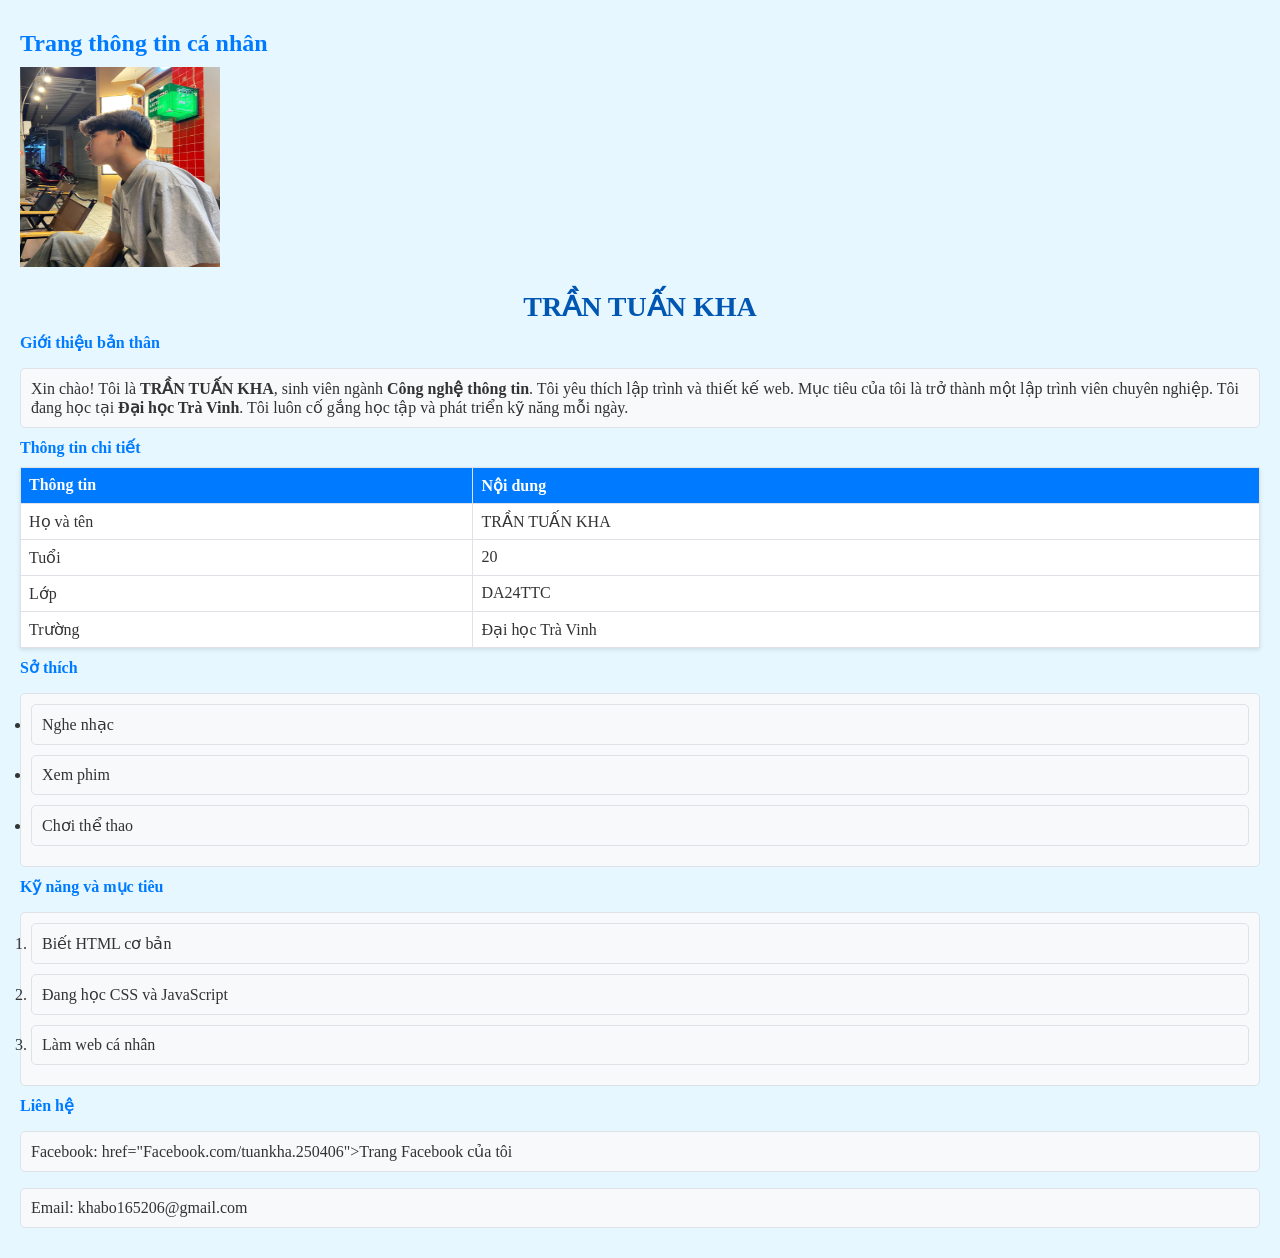
<file: html/page1.html>
﻿<!DOCTYPE html>
<html lang = "vi">
	<head>
		<title>Trang thông tin cá nhân</title>
		<meta charset = "utf-8">
		<link rel = "stylesheet" href = "../css/style1.css">
	</head>
	<body>
		
		<h2>Trang thông tin cá nhân</h2>
<img src="../assets/images/avatar.jpg" alt="Trang thông tin cá nhân" width="200" height="200">
         
        <div class="container">
        <h1>TRẦN TUẤN KHA</h1>
      

        <div class="intro">
            <div class="intro-text">
                <h4>Giới thiệu bản thân</h4>
                <p>
                    Xin chào! Tôi là <b>TRẦN TUẤN KHA</b>, sinh viên ngành 
                    <b>Công nghệ thông tin</b>. Tôi yêu thích lập trình và thiết kế web. 
                    Mục tiêu của tôi là trở thành một lập trình viên chuyên nghiệp.
                    Tôi đang học tại <b>Đại học Trà Vinh</b>. Tôi luôn cố gắng học tập 
                    và phát triển kỹ năng mỗi ngày.
                </p>
            </div>
        </div>

        <h4>Thông tin chi tiết</h4>
        <table>
            <tr>
                <th>Thông tin</th>
                <th>Nội dung</th>
            </tr>
            <tr>
                <td>Họ và tên</td>
                <td>TRẦN TUẤN KHA</td>
            </tr>
            <tr>
                <td>Tuổi</td>
                <td>20</td>
            </tr>
            <tr>
                <td>Lớp</td>
                <td>DA24TTC</td>
            </tr>
            <tr>
                <td>Trường</td>
                <td>Đại học Trà Vinh</td>
            </tr>
        </table>

        <h4>Sở thích</h4>
        <ul>
            <li>Nghe nhạc</li>
            <li>Xem phim</li>
            <li>Chơi thể thao</li>
        </ul>

        <h4>Kỹ năng và mục tiêu</h4>
        <ol>
            <li>Biết HTML cơ bản</li>
            <li>Đang học CSS và JavaScript</li>
            <li>Làm web cá nhân</li>
        </ol>

        <h4>Liên hệ</h4>
        <p>Facebook: <a> href="Facebook.com/tuankha.250406">Trang Facebook của tôi</a></p>
        <p>Email: khabo165206@gmail.com</p>
    </div>
	</body>
</html>
</file>
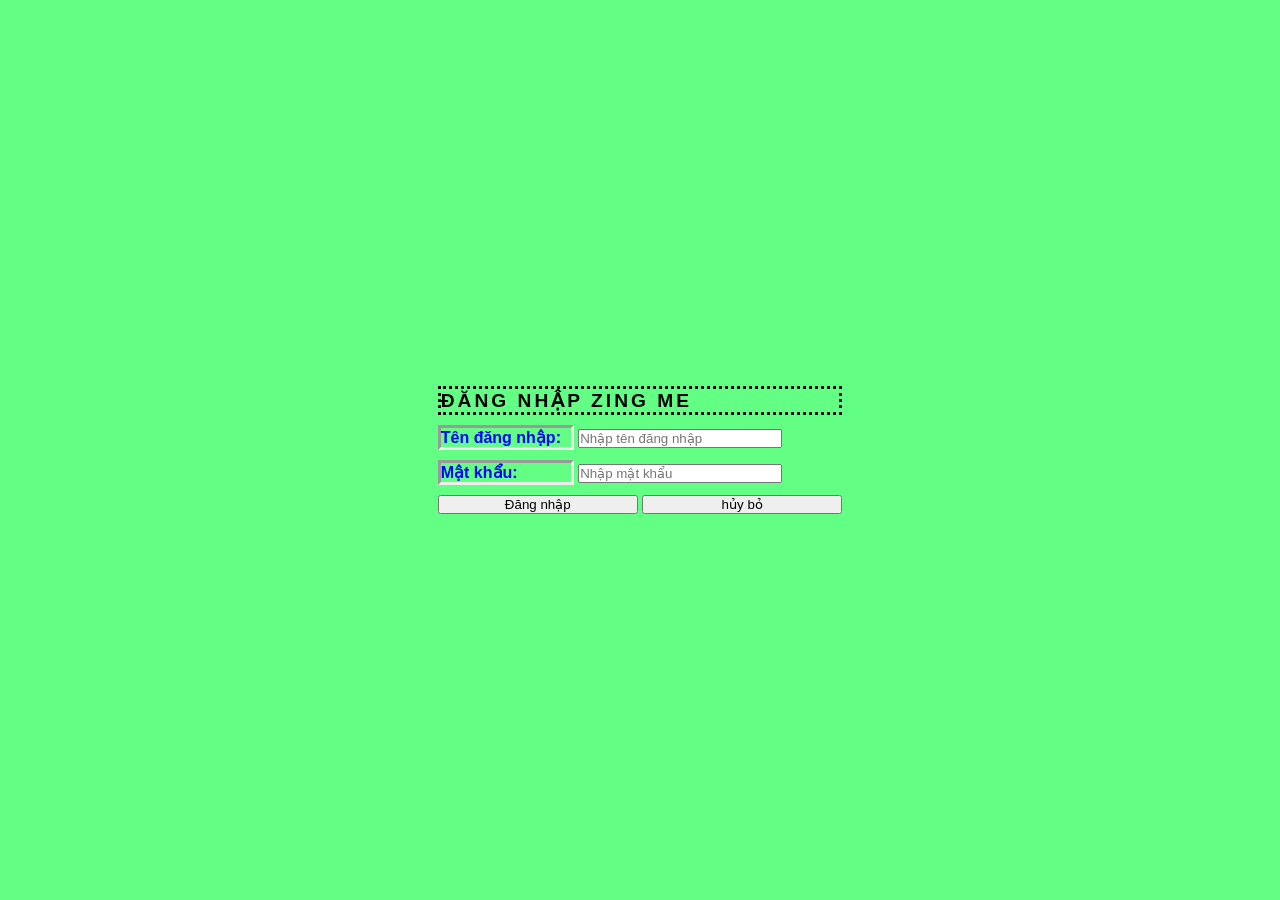
<file: html/page2.html>
<!DOCTYPE html>
<html lang = "vi">
	<head>
		<title>Trang thông tin cá nhân</title>
		<meta charset = "utf-8">
		<link rel = "stylesheet" href = "../css/style2.css">
	</head>
	<body>
         <div class="container">
            <form id ="frmlogin">
              <h3>ĐĂNG NHẬP ZING ME</h3>
              <div class = "form-group">
                <label>Tên đăng nhập: </label>
                <input class = "form-control" type = "text" id = "txtUsername" name placeholder="Nhập tên đăng nhập">
              </div>
              <div class = "form-group">
                <label for = "txtPassword">Mật khẩu: </label>
                <input class = "form-control" type = "password" id = "txtPassword" name placeholder="Nhập mật khẩu">
              </div>
              <input type = "submit" name = "sbLogin" value ="Đăng nhập">
              <input type = "reset" name = "rsCancel" value = "hủy bỏ">
            </form>
         </div>
        </body>
</html>
</file>
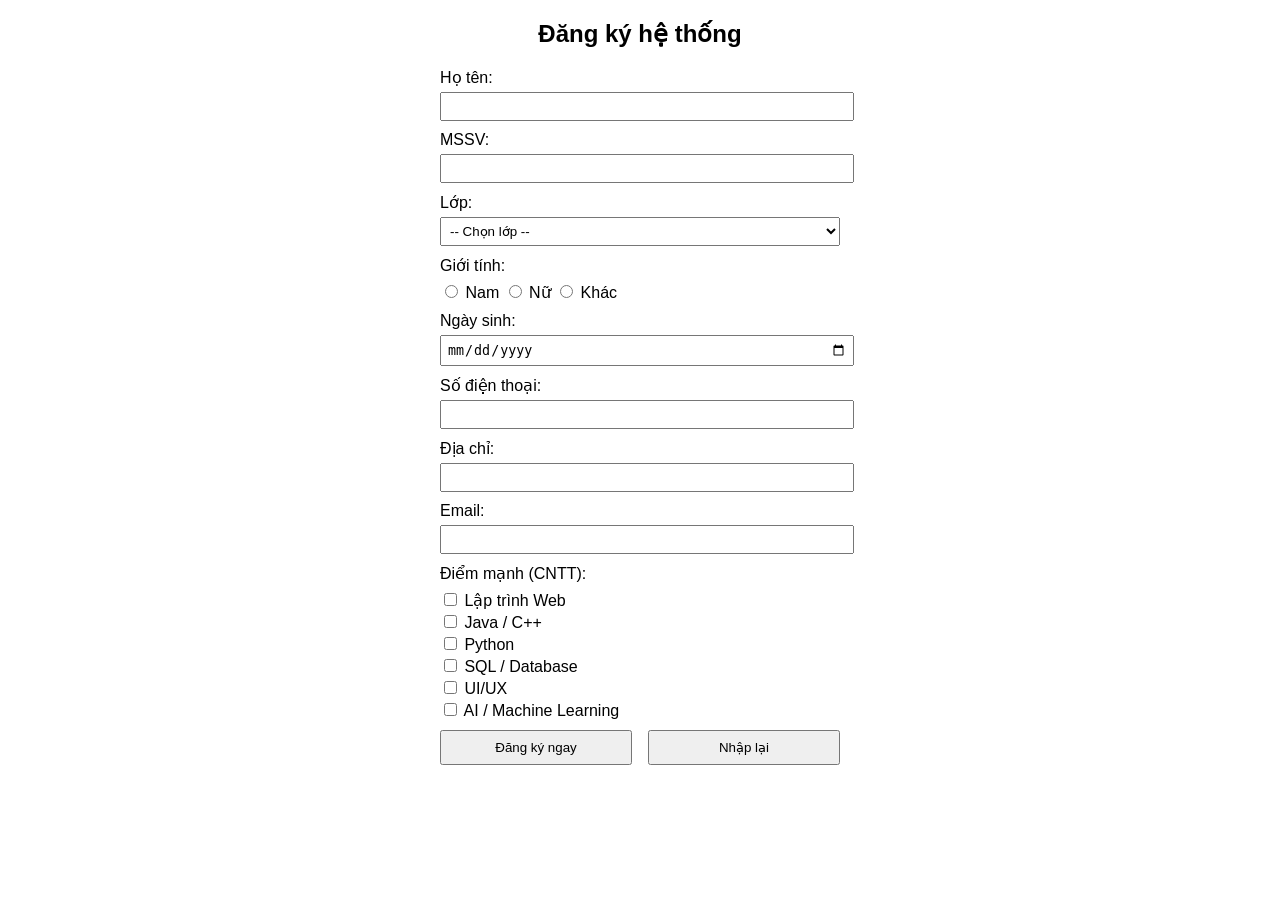
<file: html/page3.html>
<!DOCTYPE html>
<html lang="vi">
<head>
    <link rel = "stylesheet" href = "../css/style3.css">
    <meta charset="UTF-8">
    <title>Đăng ký hệ thống</title>
</head>
<body>

<div class="container">
    <h2>Đăng ký hệ thống</h2>

    <form>
        <label>Họ tên:</label>
        <input type="text" required>

        <label>MSSV:</label>
        <input type="text" required>

        <label>Lớp:</label>
        <select required>
            <option value="">-- Chọn lớp --</option>
            <option>DA24TTA</option>
            <option>DA24TTB</option>
            <option>DA24TTC</option>
            <option>DA24TTC</option>

        </select>

        <label>Giới tính:</label>
        <div class="group">
            <input type="radio" name="gender"> Nam
            <input type="radio" name="gender"> Nữ
            <input type="radio" name="gender"> Khác
        </div>

        <label>Ngày sinh:</label>
        <input type="date" required>

        
        <label>Số điện thoại:</label>
        <input type="tel" required>

        <label>Địa chỉ:</label>
        <input type="text" required>

        <label>Email:</label>
        <input type="email" required>

        <label>Điểm mạnh (CNTT):</label>
        <div class="group">
            <input type="checkbox"> Lập trình Web<br>
            <input type="checkbox"> Java / C++<br>
            <input type="checkbox"> Python<br>
            <input type="checkbox"> SQL / Database<br>
            <input type="checkbox"> UI/UX<br>
            <input type="checkbox"> AI / Machine Learning
        </div>

        <div class="btn-group">
            <button type="submit">Đăng ký ngay</button>
            <button type="reset">Nhập lại</button>
        </div>
    </form>
</div>

</body>
</html>
</file>
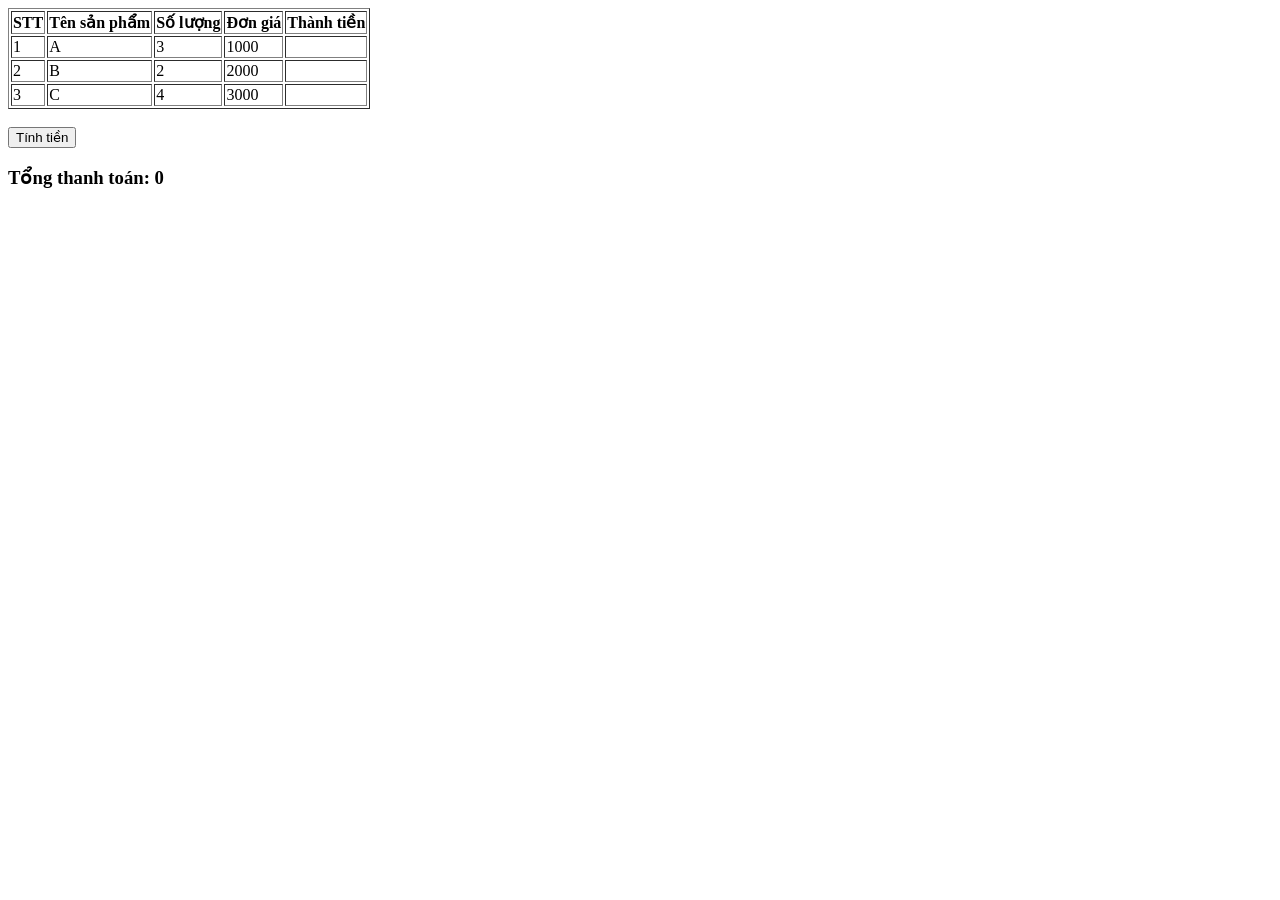
<file: html/page4.html>
<!DOCTYPE html>
<html lang="vi">
<head>
    <meta charset="UTF-8">
    <title>Tính tiền</title>
</head>
<body>

<table border="1">
    <tr>
        <th>STT</th>
        <th>Tên sản phẩm</th>
        <th>Số lượng</th>
        <th>Đơn giá</th>
        <th>Thành tiền</th>
    </tr>
    <tr>
        <td>1</td>
        <td>A</td>
        <td class="sl">3</td>
        <td class="dg">1000</td>
        <td class="tt"></td>
    </tr>
    <tr>
        <td>2</td>
        <td>B</td>
        <td class="sl">2</td>
        <td class="dg">2000</td>
        <td class="tt"></td>
    </tr>
    <tr>
        <td>3</td>
        <td>C</td>
        <td class="sl">4</td>
        <td class="dg">3000</td>
        <td class="tt"></td>
    </tr>
</table>
<br>
<button onclick="tinhTien()">Tính tiền</button>
<h3>Tổng thanh toán: <span id="TongThanhToan">0</span></h3>

<script>
function tinhTien() {
    let soLuongList = document.getElementsByClassName("sl");
    let donGiaList = document.getElementsByClassName("dg");
    let thanhTienList = document.getElementsByClassName("tt");

    let tong = 0;

for (let i = 0; i < soLuongList.length; i++) {
        let sl = parseInt(soLuongList[i].innerHTML);
        let dg = parseInt(donGiaList[i].innerHTML);

        let tt = sl * dg;

        thanhTienList[i].innerHTML = tt;

        tong += tt;
    }

    document.getElementById("TongThanhToan").innerHTML = tong;
}
</script>

</body>
</html>
</file>
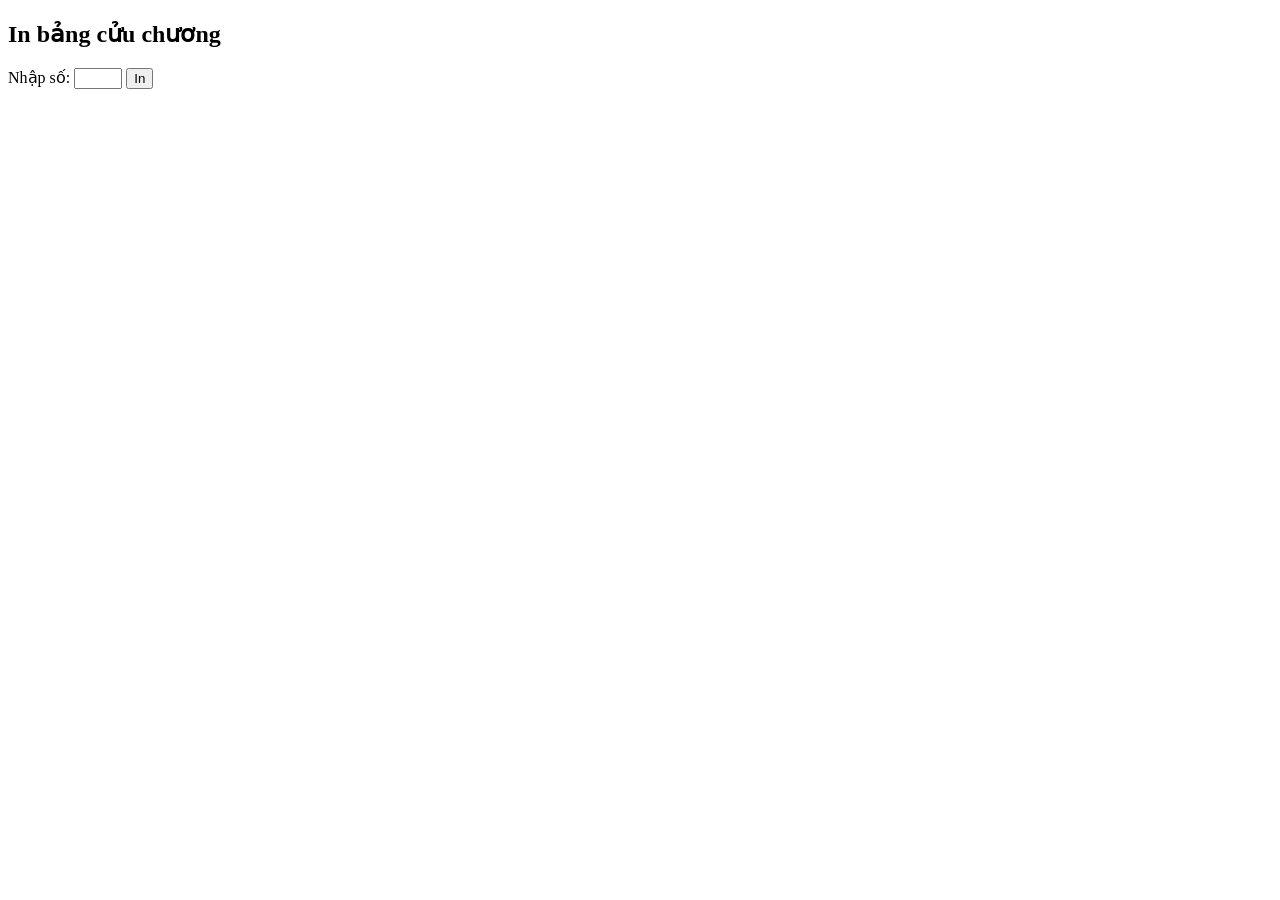
<file: html/page5.html>
<!DOCTYPE html>
<html lang="vi">
<head>
    <meta charset="UTF-8">
    <title>In bảng cửu chương</title>
</head>
<body>
    <div class="container">
        <h2>In bảng cửu chương</h2>
        <form id="formInbBangCC">
            <label for="so">Nhập số:</label>
            <input type="number" id="so" name="so" min="1" max="10" required>
            <button type="button" onclick="inBangCuuChuong()">In</button>
        </form>
        <div id="kq"></div>
    </div>

    <script src="../js/lib.js"></script>
    <script>
        function inBangCuuChuong() {
            let so = document.getElementById('so').value;
            let kq = document.getElementById('kq');
            if (so === '' || so < 1 || so > 10) {
                kq.innerHTML = 'Vui lòng nhập số từ 1 đến 10';
                return;
            }
            let bang = '<h3>Bảng cửu chương ' + so + '</h3><ul>';
            for (let i = 1; i <= 10; i++) {
                bang += '<li>' + so + ' x ' + i + ' = ' + (so * i) + '</li>';
            }
            bang += '</ul>';
            kq.innerHTML = bang;
        }
    </script>
</body>
</html></content>
</file>
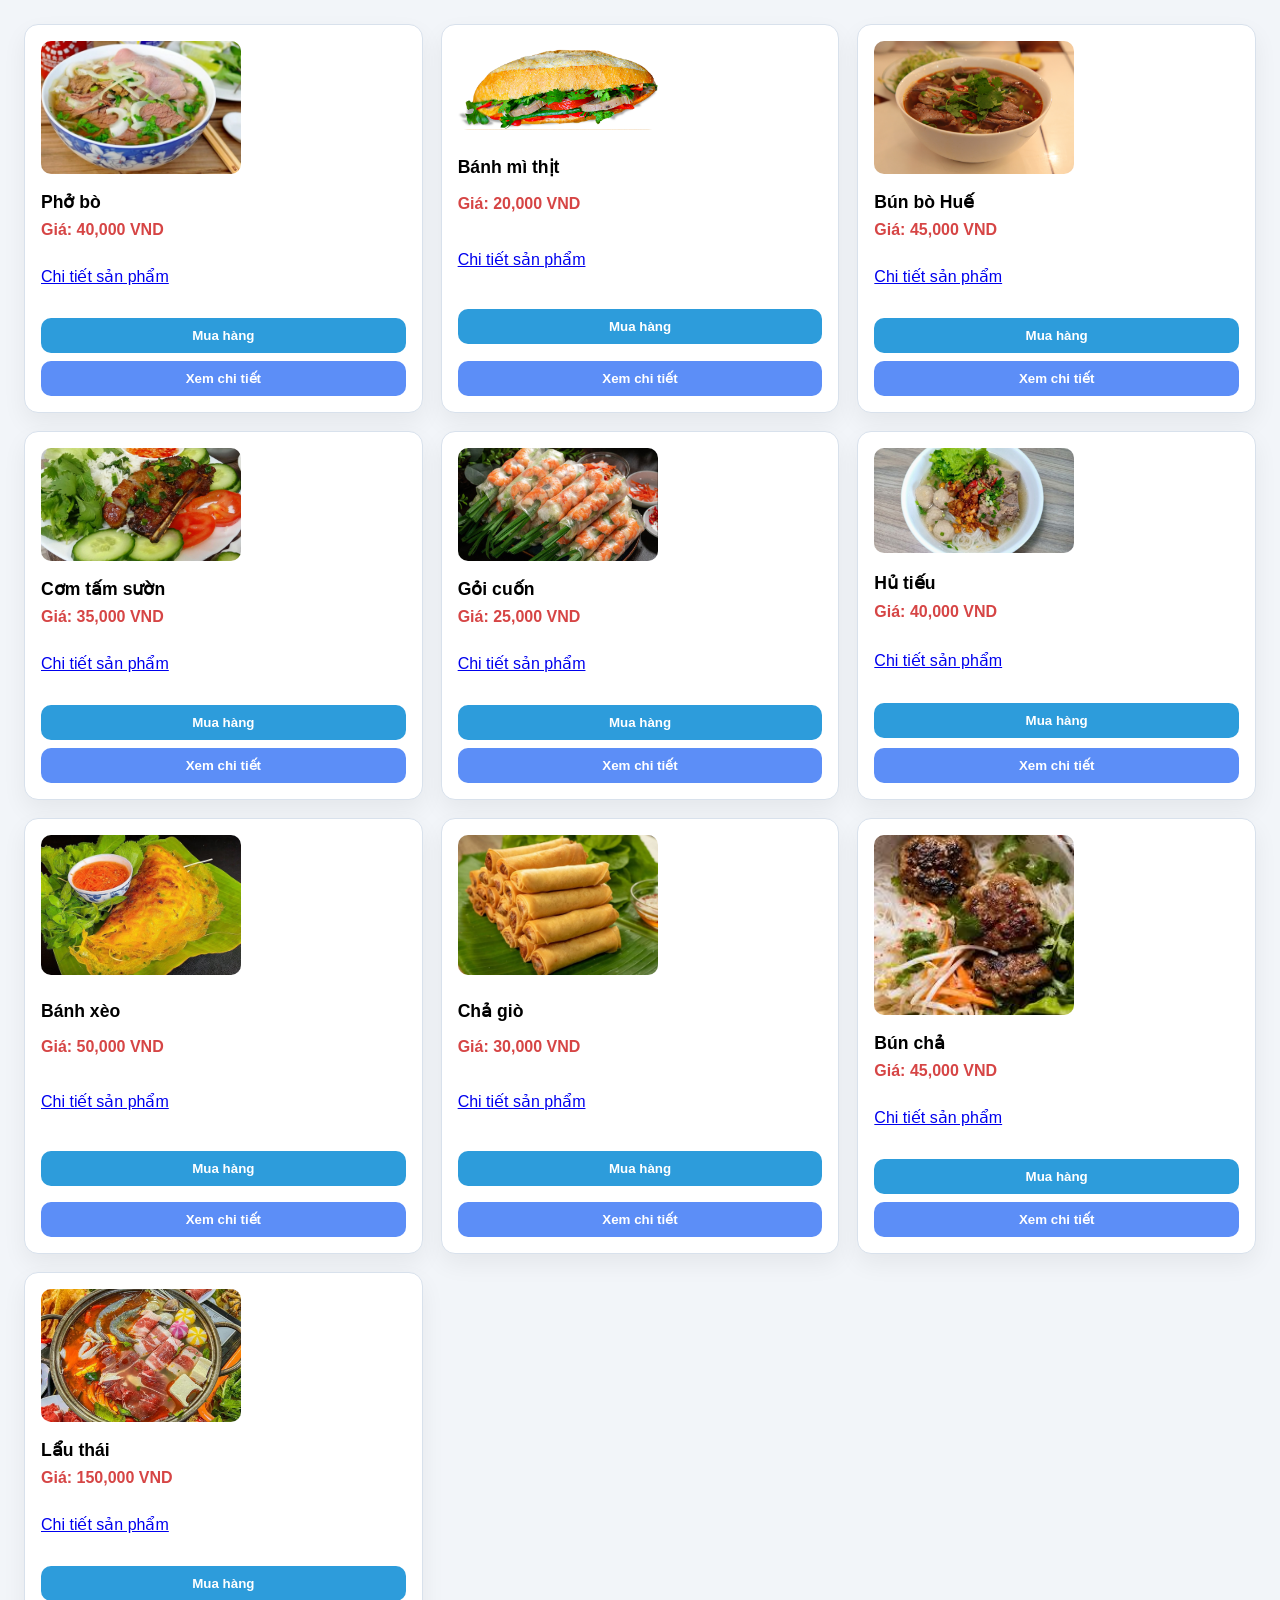
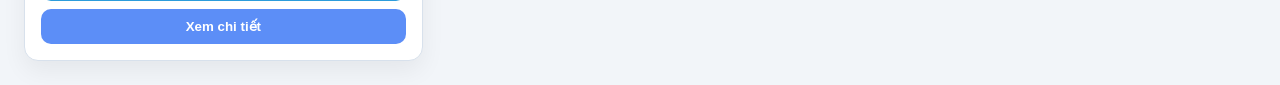
<file: html/page6.html>
<!DOCTYPE html>
<html lang="vi">
<head>
    <meta charset="UTF-8">
    <link rel="stylesheet" href="../css/style6.css">
</head>

<body>
  <div id="product-grid"></div>
  <script src="../js/lib.js"></script>
  <script>
    productList.forEach(product => addProduct(product));
  </script>
</body>
</html>
</file>
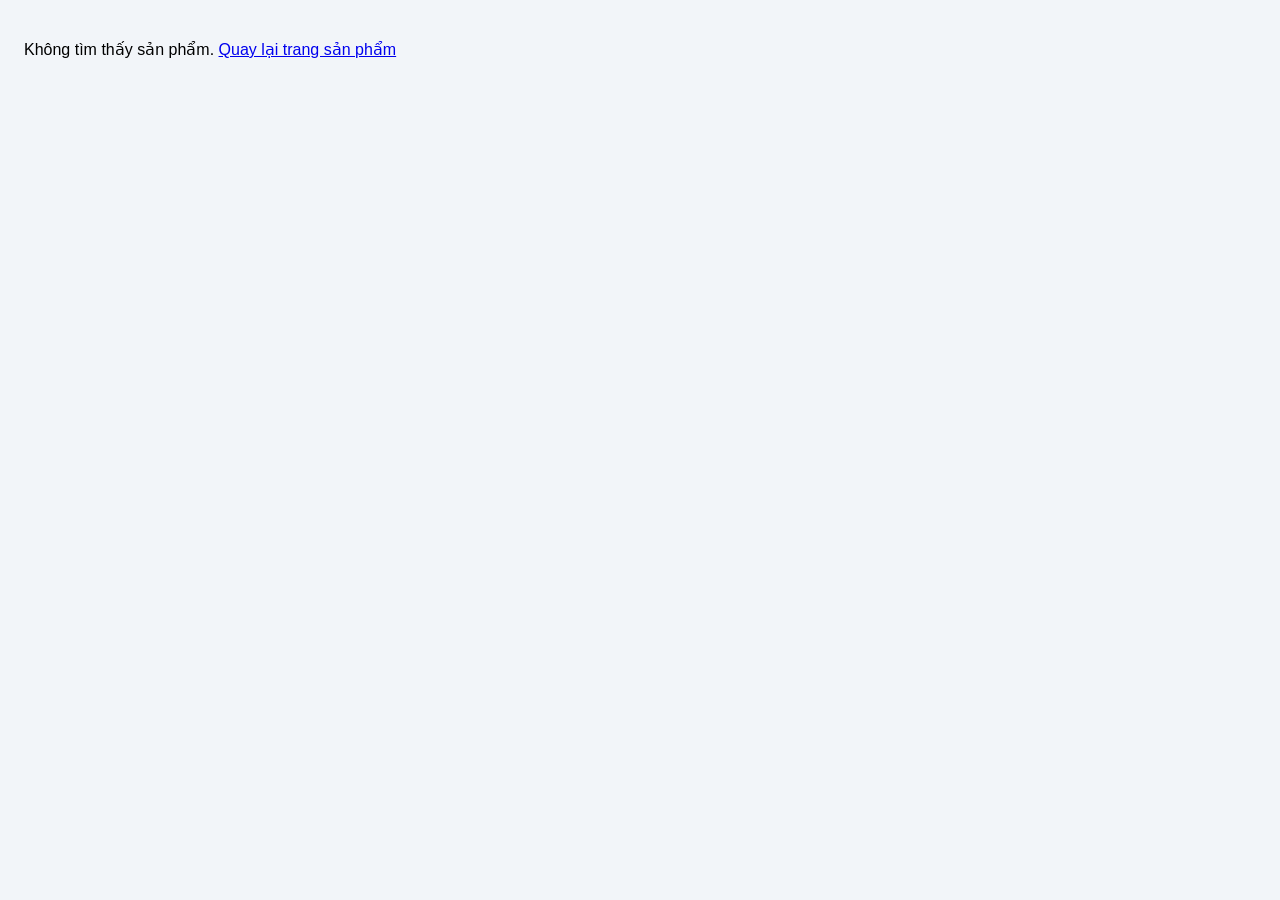
<file: html/product-detail.html>
<!DOCTYPE html>
<html lang="vi">
<head>
  <meta charset="UTF-8">
  <title>Chi tiết sản phẩm</title>
  <link rel="stylesheet" href="../css/style6.css">
</head>
<body>
  <div id="product-detail"></div>
  <script src="../js/lib.js"></script>
  <script>
    function showProductDetail() {
      const params = new URLSearchParams(window.location.search);
      const id = parseInt(params.get('id'), 10);
      const product = productList.find(item => item.id === id);
      const container = document.getElementById('product-detail');
      if (!product) {
        container.innerHTML = '<div class="detail-card"><p>Không tìm thấy sản phẩm. <a href="page6.html">Quay lại trang sản phẩm</a></p></div>';
        return;
      }

      const savedNote = localStorage.getItem('product-note-' + product.id) || '';

      container.innerHTML = `
        <div class="detail-card">
          <button class="back-button" onclick="window.location.href='page6.html'">← Quay lại danh sách</button>
          <h1>${product.name}</h1>
          <div class="product-image" style="text-align:center;">
            <img src="${product.image}" alt="${product.name}" style="display:block; width:80%; max-width:420px; margin:0 auto; height:auto; object-fit:cover; border-radius:12px;">
          </div>
          <p class="price">Giá: ${product.price.toLocaleString()} VND</p>
          <p class="description">${product.description}</p>
          <div class="note-block">
          </div>
        </div>
      `;

      const saveButton = document.getElementById('save-note');
      if (saveButton) {
        saveButton.addEventListener('click', function() {
          const note = document.getElementById('product-note').value;
          localStorage.setItem('product-note-' + product.id, note);
        });
      }
    }

    window.addEventListener('DOMContentLoaded', showProductDetail);
  </script>
</body>
</html>
</file>
<file: css/style1.css>
﻿body {
    font-family: "Times New Roman", serif;
    background-color: #e6f7ff; 
    margin: 0;
    padding: 20px;
    color: #333; 
}

h1 {
    font-size: 28px;
    margin-bottom: 10px;
    color: #0056b3; 
    text-align: center;
}

nav {
    max-width: 760px;
    margin: 0 auto 20px;
}

nav ul {
    list-style: none;
    padding: 0;
    margin: 0;
    display: grid;
    grid-template-columns: repeat(3, minmax(0, 1fr));
    gap: 12px;
}

nav li {
    background: #ffffff;
    border: 1px solid #b8d0e8;
    border-radius: 10px;
    text-align: center;
    padding: 14px 10px;
}

nav a {
    color: #0056b3;
    text-decoration: none;
    display: block;
    font-weight: 600;
}

nav a:hover {
    color: #003d80;
}

h2, h3, h4 {
    color: #007bff; 
    margin-top: 10px;
    margin-bottom: 10px;
}

p, ul, ol, li {
    background-color: #f8f9fa; 
    border: 1px solid #dee2e6; 
    padding: 10px;
    margin-bottom: 10px;
    border-radius: 5px;
}

table {
    width: 100%;
    border-collapse: collapse;
    background-color: #ffffff; 
    box-shadow: 0 2px 4px rgba(0,0,0,0.1);
}

th, td {
    border: 1px solid #dee2e6;
    padding: 8px;
    text-align: left;
}

th {
    background-color: #007bff; 
    color: white;
}
</file>
<file: css/style2.css>
*{
    padding: 0;
    margin: 0;
    font-family: 'Segoe UI', Tahoma, Geneva, Verdana, sans-serif;
}
div.container{
    background-color: rgba(0, 255, 55, 0.61);
    margin-left: 0px;
    
}
form#frmLogin{
    background-color: aqua;
}
label{
    color: blue;
    font-weight: bolder;
    border-style: inset;
  display: inline-block;
  width: 130px;
input 
  width: 200px;
}

h3{
    border-style: dotted;
    text-transform: uppercase;
    font-weight: bolder;
    letter-spacing: 3px;
    font-size: larger;
}

div.form-group{
    margin-bottom: 10px;
    margin-top: 10px;
}
div.form-control{
    display: block;
}
.container {
  display: flex;
  justify-content: center;
  align-items: center;
  height: 100vh;
}

input {
  width: 200px;
}
</file>
<file: css/style3.css>
body {
    font-family: Arial;
}

.container {
    width: 400px;
    margin: auto;
}

h2 {
    text-align: center;
}

label {
    display: block;
    margin-top: 10px;
}

input, select {
    width: 100%;
    padding: 5px;
    margin-top: 5px;
}

.group {
    margin-top: 5px;
}

.group input {
    width: auto;
}

.btn-group {
    display: flex;
    justify-content: space-between;
}

button {
    margin-top: 10px;
    padding: 8px;
    width: 48%;
}
</file>
<file: css/style6.css>
body {
  font-family: Arial, sans-serif;
  background: #f2f5f9;
  margin: 0;
  padding: 24px;
}

#product-grid {
  display: grid;
  grid-template-columns: repeat(3, minmax(220px, 1fr));
  gap: 18px;
  align-items: stretch;
}

.product-item {
  background: #ffffff;
  border: 1px solid #d8e1ec;
  border-radius: 14px;
  box-shadow: 0 10px 24px rgba(0, 0, 0, 0.06);
  padding: 16px;
  display: flex;
  flex-direction: column;
  justify-content: space-between;
}

.product-image img {
  width: 100%;
  height: auto;
  max-height: 180px;
  object-fit: cover;
  border-radius: 10px;
}

.product-title {
  margin: 14px 0 8px;
  font-size: 1.1rem;
}

.product-price {
  margin: 0 0 12px;
  color: #d64545;
  font-weight: 700;
}

.product-details,
.product-details a {
  margin-bottom: 16px;
  display: inline-block;
}

.buy-button,
.view-details-button {
  border: none;
  border-radius: 10px;
  padding: 10px 14px;
  cursor: pointer;
  font-weight: 600;
}

.buy-button {
  background: #2d9cdb;
  color: #fff;
  margin-bottom: 8px;
}

.view-details-button {
  background: #5c8ef7;
  color: #fff;
}

@media (max-width: 900px) {
  #product-grid {
    grid-template-columns: repeat(2, minmax(200px, 1fr));
  }
}

@media (max-width: 640px) {
  #product-grid {
    grid-template-columns: 1fr;
  }
}
</file>
